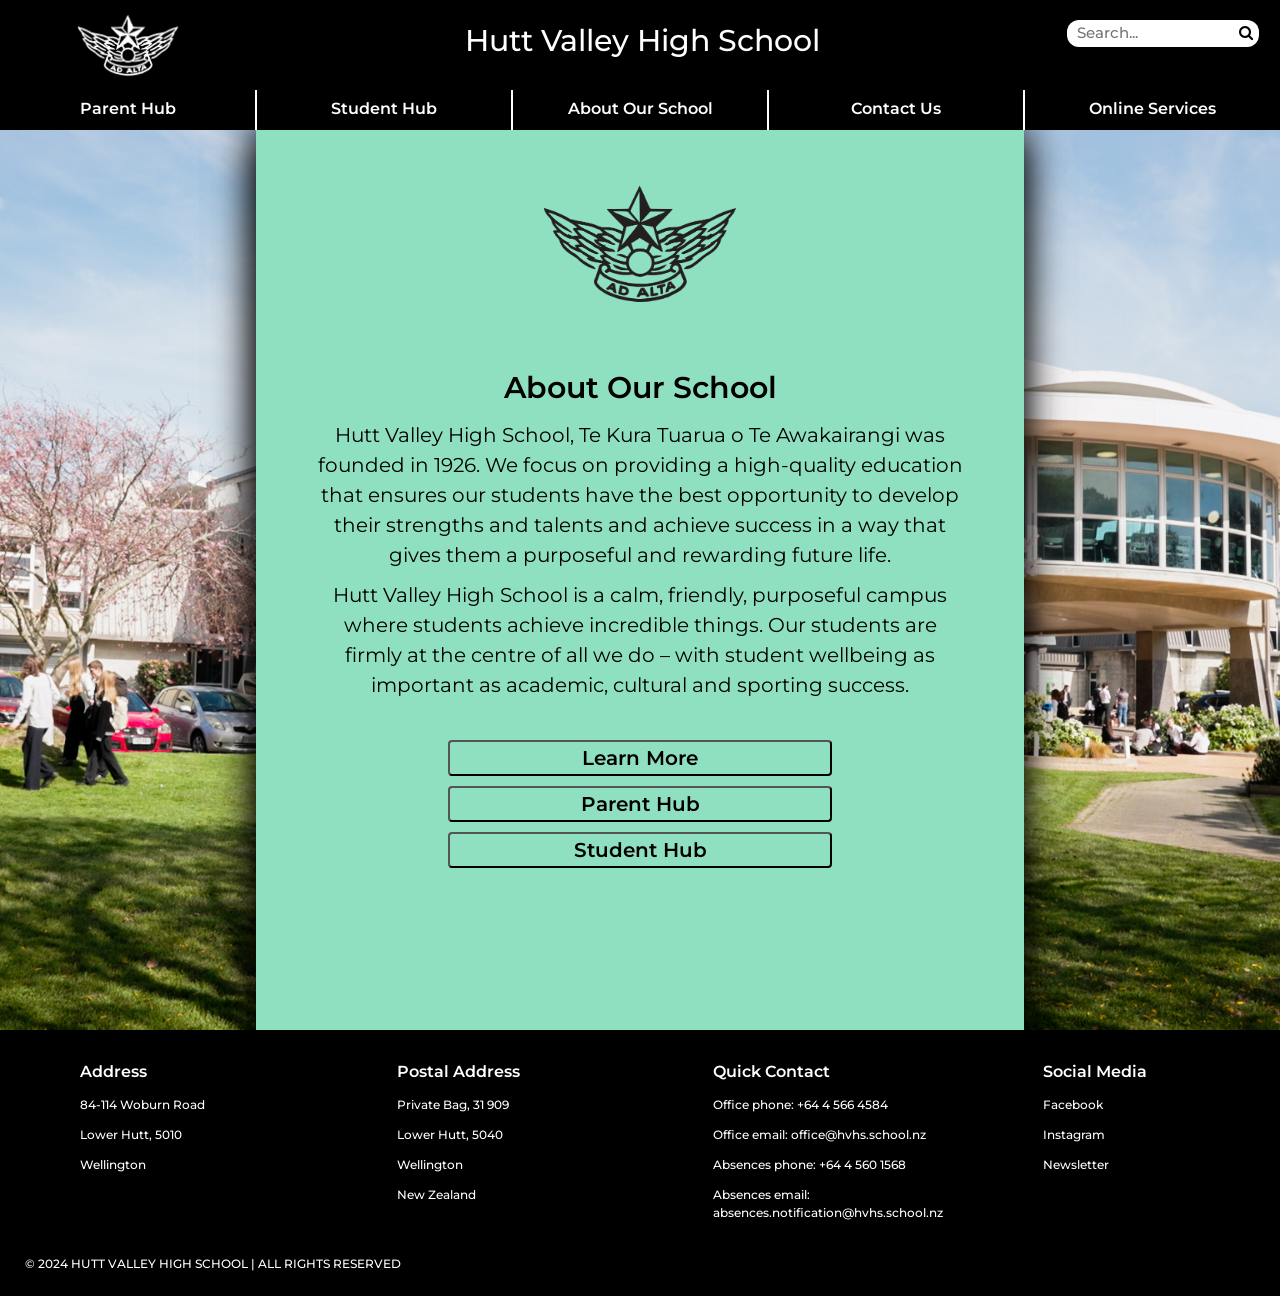
<file: index.html>
<!DOCTYPE html>
<html lang="en">

<head>
  <meta charset="utf-8">
  <meta name="viewport" content="width=device-width">
  <meta name="description" content="Hutt Valley High School">
  <meta name="keywords" content="School, HVHS, Hutt valley, Hutt valley high school">
  <meta name="author" content="Eli Church">
 <link rel="stylesheet" href="https://cdnjs.cloudflare.com/ajax/libs/font-awesome/4.7.0/css/font-awesome.min.css">
  <link rel="preconnect" href="https://fonts.googleapis.com">
  <link rel="preconnect" href="https://fonts.gstatic.com" crossorigin>
  <link href="https://fonts.googleapis.com/css2?family=Montserrat:ital,wght@0,100..900;1,100..900&display=swap"
    rel="stylesheet"> 
  <link rel="stylesheet" href="https://www.w3schools.com/w3css/4/w3.css">
  <title>Hutt Valley High School</title>
  <link rel="icon" type="image/x-icon" href="/images/page-icon.png">
  <link href="stylesheets/home.css" rel="stylesheet" type="text/css"/>
  <link href="stylesheets/grid-id.css" rel="stylesheet" type="text/css"/>
</head>

<body>
<!--************* NAV *************-->
  <div class="nav-bar-a">
    <h1 id="text" class="nav-item">Hutt Valley High School</h1>
    <form id="searchForm" class="nav-item">
      <input type="text" id="searchTxt" placeholder="Search...">
      <label for="searchTxt" class="visually-hidden">label</label>
      <button type="submit" title="search-button"><i class="fa fa-search"></i></button>
    </form>
    <div id="nav-logo" class="nav-item">
      <img src="images/logo-white.png" alt="HVHS-logo-desktop">
    </div> <!-- image end -->
    <div id="link-a" class="nav-link">
      <button class="nav-button" onclick="linkClick('parent-hub.html')">Parent Hub</button>
    </div> <!-- link end -->
    <div id="link-b" class="nav-link">
      <button class="nav-button" onclick="linkClick('student-hub.html')">Student Hub</button>
    </div> <!-- link end -->
    <div id="link-c" class="nav-link">
      <button class="nav-button" onclick="linkClick('about.html')">About Our School</button>
    </div> <!-- link end -->
    <div id="link-d" class="nav-link">
      <button class="nav-button">Contact Us</button>
      <ul>
        <li class="link-drop-down">link</li>
      </ul>
    </div> <!-- link end -->
    <div id="link-e" class="nav-link">
      <button class="nav-button">Online Services</button>
      <ul>
        <li class="link-drop-down">link</li>
      </ul>
    </div> <!-- link end -->
  </div> <!---- Nav Bar A End ---->
  
  <div class="nav-bar-b">
    <div id="house" class="nav-item"></div>
    <div onclick="linkClick('index.html')" class="nav-b-button" id="home">
        <i class="fa fa-home"></i>
    </div> <!-- home end -->
    <div id="text-b" class="nav-item active">HVHS</div>
    <div id="hamburger" class="nav-item"></div>
    <div class="nav-b-button" id="burger" onclick="hamburger()">
      <i class="fa fa-bars"></i>
    </div> <!-- burger end -->
    <div id="drop-down-links">
      <a href="parent-hub.html">Parent Hub</a>
      <a href="student-hub.html">Student Hub</a>
      <a href="about.html">About</a>
    </div> <!-- Drop downs end -->
  </div> <!---- Nav Bar B End ---->

<!--************* BODY *************-->
  
  <div class="main-body-a">
    
    <div class="body-item" id="body-left">
      <img src="images/home.webp" alt="HVHS-background-desktop">
    </div> <!-- body left end -->
    
    <div class="body-item" id="body-middle">
      <img src="images/HVH_LOGO.png" alt="HVHS-logo-body">
      <h2>About Our School</h2>
      <h3>Hutt Valley High School, Te Kura Tuarua o Te Awakairangi was founded in 1926. We focus on providing a high-quality education that ensures our students have the best opportunity to develop their strengths and talents and achieve success in a way that gives them a purposeful and rewarding future life.</h3>
      <h3>Hutt Valley High School is a calm, friendly, purposeful campus where students achieve incredible things. Our students are firmly at the centre of all we do – with student wellbeing as important as academic, cultural and sporting success.</h3>
      <button onclick="linkClick('about.html')" class="home-button">Learn More</button>
      <button onclick="linkClick('parent-hub.html')" class="home-button hub-button">Parent Hub</button>
      <button  onclick="linkClick('student-hub.html')" class="home-button hub-button">Student Hub</button>
    </div> <!-- body middle end -->
    
    <div class="body-item" id="body-right">
      <img src="images/home.webp" alt="HVHS-background-desktop">
    </div> <!-- body right end -->
  </div> <!---- Main Body A End ---->
  
  <div class="main-body-b">  
    <div class="body-item" id="body-main">
      <img class="mobile-background" src="images/home-mobile.webp" alt="HVHS-background-mobile">
      <img class="mobile-logo" src="images/HVH_LOGO.png" alt="HVHS-logo-mobile">
      <div class="button-grid">
        <button onclick="linkClick('about.html')" class="portrait-home-button" id="learn-button-portrait">About Our School</button>
        <button onclick="linkClick('parent-hub.html')" class="portrait-home-button" id="parent-button-portrait">Parent Hub</button>
        <button onclick="linkClick('student-hub.html')" class="portrait-home-button" id="student-button-portrait">Student Hub</button>
      </div> <!-- button grid end -->
    </div> <!-- body main end -->
  </div> <!---- Main Body B End ---->

  <!--************* FOOTER *************-->
  <div id="footer-a" class="ft-home">
    <div class="ftcolgen ftcol1">
      <h4 class="ftcol1 ft-hd1 ft-a"  
        onclick="linksShowCl('ft-txt1')">Address </h4>
      <h4 class="ftcol1 ft-hd1 ft-b"  
        onclick="linksShowCl('ft-txt1')">Address ▼</h4>
      <p class="ftcol1 ft-txt1">84-114 Woburn Road</p>
      <p class="ftcol1 ft-txt1">Lower Hutt, 5010</p>
      <p class="ftcol1 ft-txt1">Wellington</p>
    </div> <!-- ft col end -->
    <div class="ftcolgen ftcol2">
      <h4 class="ftcol2 ft-hd2 ft-a" 
        onclick="linksShowCl('ft-txt2')">Postal Address</h4>
      <h4 class="ftcol2 ft-hd2 ft-b" 
        onclick="linksShowCl('ft-txt2')">Postal Address ▼</h4>
      <p class="ftcol2 ft-txt2">Private Bag, 31 909</p>
      <p class="ftcol2 ft-txt2">Lower Hutt, 5040</p>
      <p class="ftcol2 ft-txt2">Wellington</p>
      <p class="ftcol2 ft-txt2">New Zealand</p>
    </div> <!-- ft col end -->
    <div class="ftcolgen ftcol3">
      <h4 class="ftcol3  ft-hd3 ft-a"
         onclick="linksShowCl('ft-txt3')">Quick Contact</h4>
      <h4 class="ftcol3  ft-hd3 ft-b"
         onclick="linksShowCl('ft-txt3')">Quick Contact ▼</h4>
      <p class="ftcol3 ft-txt3">Office phone: +64 4 566 4584</p>
      <p class="ftcol3 ft-txt3">Office email: office@hvhs.school.nz</p>
      <p class="ftcol3 ft-txt3">Absences phone: +64 4 560 1568</p>
      <p class="ftcol3 ft-txt3">Absences email: absences.notification@hvhs.school.nz</p>
    </div> <!-- ft col end -->
    <div class="ftcolgen ftcol4">
      <h4 class="ftcol4 ft-hd4 ft-a"
         onclick="linksShowCl('ft-txt4')">Social Media</h4>
      <h4 class="ftcol4 ft-hd4 ft-b"
         onclick="linksShowCl('ft-txt4')">Social Media ▼</h4>
      <p class="ftcol4 ft-txt4">Facebook</p>
      <p class="ftcol4 ft-txt4">Instagram</p>
      <p class="ftcol4 ft-txt4">Newsletter</p>
    </div> <!-- ft col end -->
    <p id="ft-btm">© 2024 HUTT VALLEY HIGH SCHOOL | ALL RIGHTS RESERVED</p>
  </div> <!---- Footer end ---->
  
  <script src="/modules/script.js"></script>
</body>
</html>
</file>
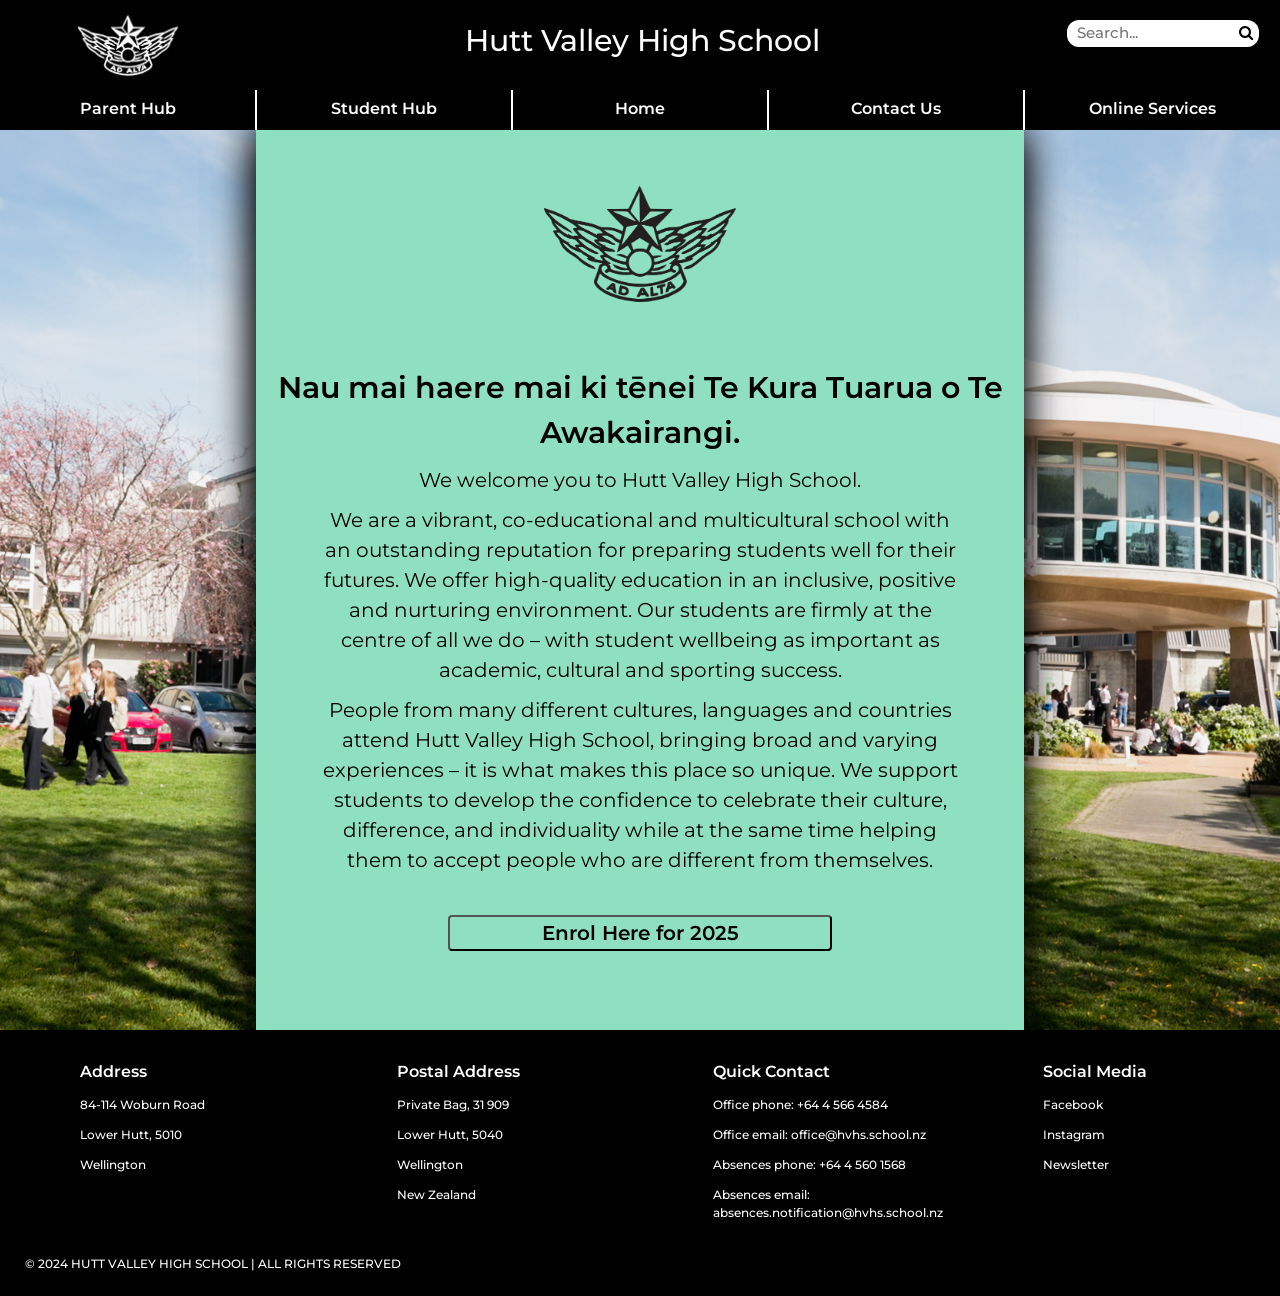
<file: about.html>
<!DOCTYPE html>
<html lang="en">

<head>
  <meta charset="utf-8">
  <meta name="viewport" content="width=device-width">
  <meta name="description" content="Hutt Valley High School">
  <meta name="keywords" content="School, HVHS, Hutt valley, Hutt valley high school">
  <meta name="author" content="Eli Church">
 <link rel="stylesheet" href="https://cdnjs.cloudflare.com/ajax/libs/font-awesome/4.7.0/css/font-awesome.min.css">
  <link rel="preconnect" href="https://fonts.googleapis.com">
  <link rel="preconnect" href="https://fonts.gstatic.com" crossorigin>
  <link href="https://fonts.googleapis.com/css2?family=Montserrat:ital,wght@0,100..900;1,100..900&display=swap"
    rel="stylesheet"> 
  <link rel="stylesheet" href="https://www.w3schools.com/w3css/4/w3.css">
  <title>Hutt Valley High School</title>
  <link rel="icon" type="image/x-icon" href="/images/page-icon.png">
  <link href="stylesheets/home.css" rel="stylesheet" type="text/css"/>
  <link href="stylesheets/grid-id.css" rel="stylesheet" type="text/css"/>
  <link href="stylesheets/hub.css" rel="stylesheet" type="text/css"/>
</head>

<body>
<!--************* NAV *************-->
  <div class="nav-bar-a">
    <h1 id="text" class="nav-item">Hutt Valley High School</h1>
    <form id="searchForm" class="nav-item">
      <input type="text" id="searchTxt" placeholder="Search...">
      <label for="searchTxt" class="visually-hidden">label</label>
      <button type="submit" title="search-button"><i class="fa fa-search"></i></button>
    </form>
    <div id="nav-logo" class="nav-item">
      <img src="images/logo-white.png" alt="HVHS-logo-desktop">
    </div> <!-- image end -->
    <div id="link-a" class="nav-link">
      <button class="nav-button" onclick="linkClick('parent-hub.html')">Parent Hub</button>
    </div> <!-- link end -->
    <div id="link-b" class="nav-link">
      <button class="nav-button" onclick="linkClick('student-hub.html')">Student Hub</button>
    </div> <!-- link end -->
    <div id="link-c" class="nav-link">
      <button class="nav-button" onclick="linkClick('index.html')">Home</button>
    </div> <!-- link end -->
    <div id="link-d" class="nav-link">
      <button class="nav-button">Contact Us</button>
      <ul>
        <li class="link-drop-down">link</li>
      </ul>
    </div> <!-- link end -->
    <div id="link-e" class="nav-link">
      <button class="nav-button">Online Services</button>
      <ul>
        <li class="link-drop-down">link</li>
      </ul>
    </div> <!-- link end -->
  </div> <!---- Nav Bar A End ---->
  
  <div class="nav-bar-b">
    <div id="house" class="nav-item"></div>
    <div onclick="linkClick('index.html')" class="nav-b-button" id="home">
        <i class="fa fa-home"></i>
    </div> <!-- home end -->
    <div id="text-b" class="nav-item active">HVHS</div>
    <div id="hamburger" class="nav-item"></div>
    <div class="nav-b-button" id="burger" onclick="hamburger()">
      <i class="fa fa-bars"></i>
    </div> <!-- burger end -->
    <div id="drop-down-links">
      <a href="parent-hub.html">Parent Hub</a>
      <a href="student-hub.html">Student Hub</a>
    </div> <!-- Drop downs end -->
  </div> <!---- Nav Bar B End ---->

<!--************* BODY *************-->
  
  <div class="main-body-a">
    
    <div class="body-item" id="body-left">
      <img src="images/home.webp" alt="HVHS-background-desktop">
    </div> <!-- body left end -->
    
    <div class="body-item" id="body-middle">
      <img src="images/HVH_LOGO.png" alt="HVHS-logo-body">
      <h2>Nau mai haere mai ki tēnei Te Kura Tuarua o Te Awakairangi.</h2>
      <h3>We welcome you to Hutt Valley High School.</h3>
      <h3>We are a vibrant, co-educational and multicultural school with an outstanding reputation for preparing students well for their futures. We offer high-quality education in an inclusive, positive and nurturing environment. Our students are firmly at the centre of all we do – with student wellbeing as important as academic, cultural and sporting success.</h3>
      <h3>People from many different cultures, languages and countries attend Hutt Valley High School, bringing broad and varying experiences – it is what makes this place so unique. We support students to develop the confidence to celebrate their culture, difference, and individuality while at the same time helping them to accept people who are different from themselves.</h3>
      <button onclick="linkClick('https://hvhs.school.nz/how-to-enrol/')" class="home-button">Enrol Here for 2025</button>
    </div> <!-- body middle end -->
    
    <div class="body-item" id="body-right">
      <img src="images/home.webp" alt="HVHS-background-desktop">
    </div> <!-- body right end -->
  </div> <!---- Main Body A End ---->
  
  <div class="main-body-b" id="about-body-m">  
    <h2 id="about-title">Nau mai haere mai ki tēnei Te Kura Tuarua o Te Awakairangi.</h2>
    <h3 class="about-text" id="about-text-1">We welcome you to Hutt Valley High School.</h3>
    <h3 class="about-text" id="about-text-2">We are a vibrant, co-educational and multicultural school with an outstanding reputation for preparing students well for their futures. We offer high-quality education in an inclusive, positive and nurturing environment. Our students are firmly at the centre of all we do – with student wellbeing as important as academic, cultural and sporting success.</h3>
    <h3 class="about-text" id="about-text-3">People from many different cultures, languages and countries attend Hutt Valley High School, bringing broad and varying experiences – it is what makes this place so unique. We support students to develop the confidence to celebrate their culture, difference, and individuality while at the same time helping them to accept people who are different from themselves.</h3>
  </div> <!---- Main Body B End ---->

  <!--************* FOOTER *************-->
  <div id="footer-a" class="ft-home">
    <div class="ftcolgen ftcol1">
      <h4 class="ftcol1 ft-hd1 ft-a"  
        onclick="linksShowCl('ft-txt1')">Address </h4>
      <h4 class="ftcol1 ft-hd1 ft-b"  
        onclick="linksShowCl('ft-txt1')">Address ▼</h4>
      <p class="ftcol1 ft-txt1">84-114 Woburn Road</p>
      <p class="ftcol1 ft-txt1">Lower Hutt, 5010</p>
      <p class="ftcol1 ft-txt1">Wellington</p>
    </div> <!-- ft col end -->
    <div class="ftcolgen ftcol2">
      <h4 class="ftcol2 ft-hd2 ft-a" 
        onclick="linksShowCl('ft-txt2')">Postal Address</h4>
      <h4 class="ftcol2 ft-hd2 ft-b" 
        onclick="linksShowCl('ft-txt2')">Postal Address ▼</h4>
      <p class="ftcol2 ft-txt2">Private Bag, 31 909</p>
      <p class="ftcol2 ft-txt2">Lower Hutt, 5040</p>
      <p class="ftcol2 ft-txt2">Wellington</p>
      <p class="ftcol2 ft-txt2">New Zealand</p>
    </div> <!-- ft col end -->
    <div class="ftcolgen ftcol3">
      <h4 class="ftcol3  ft-hd3 ft-a"
         onclick="linksShowCl('ft-txt3')">Quick Contact</h4>
      <h4 class="ftcol3  ft-hd3 ft-b"
         onclick="linksShowCl('ft-txt3')">Quick Contact ▼</h4>
      <p class="ftcol3 ft-txt3">Office phone: +64 4 566 4584</p>
      <p class="ftcol3 ft-txt3">Office email: office@hvhs.school.nz</p>
      <p class="ftcol3 ft-txt3">Absences phone: +64 4 560 1568</p>
      <p class="ftcol3 ft-txt3">Absences email: absences.notification@hvhs.school.nz</p>
    </div> <!-- ft col end -->
    <div class="ftcolgen ftcol4">
      <h4 class="ftcol4 ft-hd4 ft-a"
         onclick="linksShowCl('ft-txt4')">Social Media</h4>
      <h4 class="ftcol4 ft-hd4 ft-b"
         onclick="linksShowCl('ft-txt4')">Social Media ▼</h4>
      <p class="ftcol4 ft-txt4">Facebook</p>
      <p class="ftcol4 ft-txt4">Instagram</p>
      <p class="ftcol4 ft-txt4">Newsletter</p>
    </div> <!-- ft col end -->
    <p id="ft-btm">© 2024 HUTT VALLEY HIGH SCHOOL | ALL RIGHTS RESERVED</p>
  </div> <!---- Footer end ---->
  
  <script src="/modules/script.js"></script>
</body>
</html>
</file>
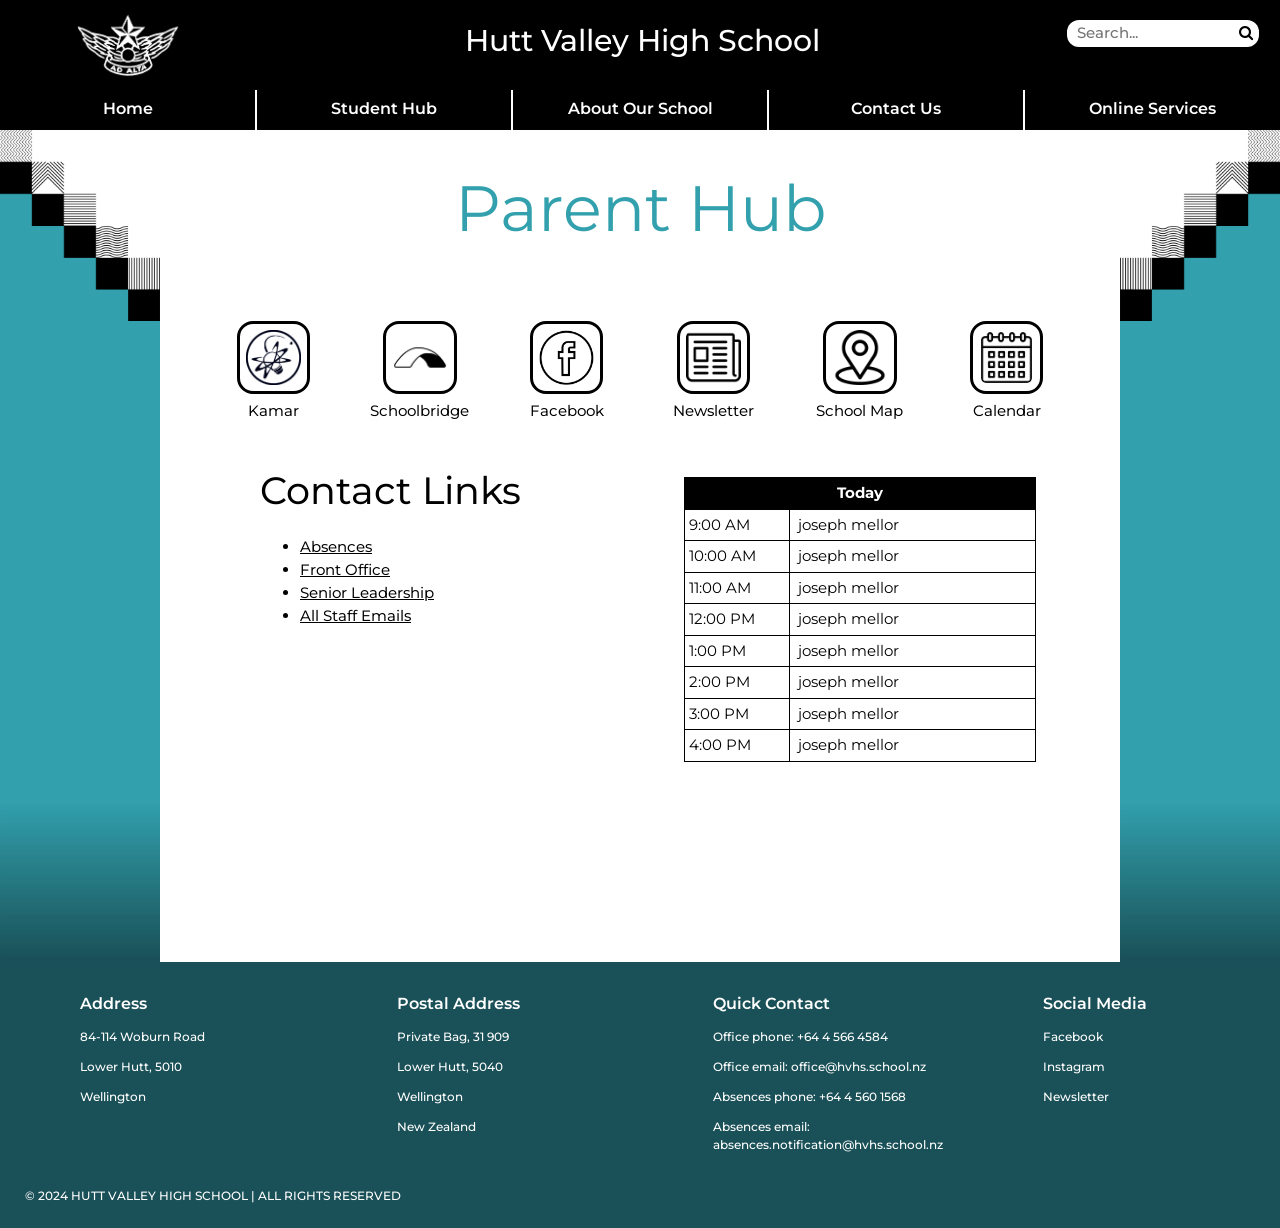
<file: parent-hub.html>
<!DOCTYPE html>
<html lang="en">

<head>
  <meta charset="utf-8">
  <meta name="viewport" content="width=device-width">
  <meta name="description" content="Hutt Valley High School">
  <meta name="keywords" content="School, HVHS, Hutt valley, Hutt valley high school">
  <meta name="author" content="Eli Church">
  <link rel="stylesheet" href="https://cdnjs.cloudflare.com/ajax/libs/font-awesome/4.7.0/css/font-awesome.min.css">
  <link rel="preconnect" href="https://fonts.googleapis.com">
  <link rel="preconnect" href="https://fonts.gstatic.com" crossorigin>
  <link href="https://fonts.googleapis.com/css2?family=Montserrat:ital,wght@0,100..900;1,100..900&display=swap"
    rel="stylesheet">
  <link rel="stylesheet" href="https://www.w3schools.com/w3css/4/w3.css">
  <title>Hutt Valley High School</title>
  <link rel="icon" type="image/x-icon" href="/images/page-icon.png">
  <link href="/stylesheets/hub.css" rel="stylesheet" type="text/css"/>
  <link href="/stylesheets/home.css" rel="stylesheet" type="text/css"/>
  <link href="/stylesheets/grid-id.css" rel="stylesheet" type="text/css"/>
</head>

<body>
  <!--************* NAV *************-->
  <div class="nav-bar-a">
    <h1 id="text" class="nav-item">Hutt Valley High School</h1>
    <form id="searchForm" class="nav-item">
      <input type="text" id="searchTxt" placeholder="Search...">
      <label for="searchTxt" class="visually-hidden">label</label>
      <button type="submit" title="search-button"><i class="fa fa-search"></i></button>
    </form>
    <div id="nav-logo" class="nav-item">
      <img src="images/logo-white.png" alt="HVHS-logo-desktop">
    </div> <!-- image end -->
    <div id="link-a" class="nav-link">
      <button class="nav-button" onclick="linkClick('index.html')">Home</button>
    </div> <!-- link end -->
    <div id="link-b" class="nav-link">
      <button class="nav-button" onclick="linkClick('student-hub.html')">Student Hub</button>
    </div> <!-- link end -->
    <div id="link-c" class="nav-link">
      <button class="nav-button" onclick="linkClick('about.html')">About Our School</button>
    </div> <!-- link end -->
    <div id="link-d" class="nav-link">
      <button class="nav-button">Contact Us</button>
      <ul>
        <li class="link-drop-down">link</li>
      </ul>
    </div> <!-- link end -->
    <div id="link-e" class="nav-link">
      <button class="nav-button">Online Services</button>
      <ul>
        <li class="link-drop-down" onclick="linkClickNew('https://hvhs.school.kiwi')">Kamar</li>
        <li class="link-drop-down" onclick="linkClickNew('https://login.bridge.school.nz/#step-account-types')">Schoolbridge</li>
        <li class="link-drop-down" onclick="linkClickNew('https://nz.accessit.online/HTT00/#!dashboard')">Library</li>
        <li class="link-drop-down" onclick="linkClickNew('https://www.careercentral.school.nz/')">Careers</li>

      </ul>
    </div> <!-- link end -->
  </div> <!---- Nav Bar A End ---->

  <div class="nav-bar-b">
    <div id="house" class="nav-item"></div>
    <div onclick="linkClick('index.html')" class="nav-b-button" id="home">
        <i class="fa fa-home"></i>
    </div> <!-- home end -->
    <div id="text-b" class="nav-item active">HVHS</div>
    <div id="hamburger" class="nav-item"></div>
    <div class="nav-b-button" id="burger" onclick="hamburger()">
      <i class="fa fa-bars"></i>
    </div> <!-- burger end -->
    <div id="drop-down-links">
      <a href="student-hub.html">Student Hub</a>
      <a href="about.html">About</a>
    </div> <!-- Drop downs end -->
  </div> <!---- Nav Bar B End ---->

  <!--************* BODY *************-->

  <div id="parent-body-a">
    <div id="left-bar"></div>
    <img src="images/left-bar.jpg" alt="left-image" id="left-img">
    <img src="images/gradient.jpg" alt="right-image" id="left-grad">

    <div id="right-bar"></div>
    <img src="images/right-bar.jpg" alt="right-image" id="right-img">
    <img src="images/gradient.jpg" alt="right-image" id="right-grad">

    <h2 id="parent-title">Parent Hub</h2>
    <img src="images/parent-mob.jpg" alt="parent-hub" id="parent-mob-title">
    
    <div id="parent-main">
      <div id="kamar" class="icon">
        <img src="images/kamar.png" class="icon-image" alt="kamar" onclick="linkClickNew('https://hvhs.school.kiwi')">
        <p class="icon-text">Kamar</p>
      </div>
      <div id="schoolbridge" class="icon">
        <img src="images/schoolbridge.jpg" class="icon-image" alt="schoolbridge" onclick="linkClickNew('https://login.bridge.school.nz/#step-account-types')">
        <p class="icon-text">Schoolbridge</p>
      </div>
      <div id="facebook" class="icon">
        <img src="images/facebook.jpg" class="icon-image" alt="facebook" onclick="linkClickNew('https://www.facebook.com/hvhs.school.nz/')">
        <p class="icon-text">Facebook</p>
      </div>
      <div id="map"  class="icon">
        <img src="images/news.png" class="icon-image" alt="news" onclick="linkClickNew('https://hvhs.school.nz/newsletter-archive/')">
        <p class="icon-text">Newsletter</p>
      </div>
      <div id="news" class="icon">
        <img src="images/calendar.png" class="icon-image" alt="calendar" onclick="linkClickNew('https://hvhs.school.nz/school-calendar/')">
        <p class="icon-text">Calendar</p>
      </div>
      <div id="calendar" class="icon">
        <img src="images/map.png" class="icon-image" alt="map" onclick="linkClickNew('https://hvhs.school.nz/facilties-schoolmap/')">
        <p class="icon-text">School Map</p>
      </div>
      <div id="parent-links">
        <h3>Contact Links</h3>
        <ul>
          <li onclick="linksShow('absences')"><u>Absences</u>
            <ul id="absences">
              <li>Phone: 0123456789</li>
              <li>Email: example@gmail.com</li>
            </ul>
          </li>
          <li onclick="linksShow('frontOffice')"><u>Front Office</u>
            <ul id="frontOffice">
              <li>Phone: 0123456789</li>
              <li>Email: example@gmail.com</li>
            </ul>
          </li>
          <li onclick="linksShow('slt')"><u>Senior Leadership</u> 
            <ul id="slt">
              <li>Principal: example@gmail.com</li>
              <li>Deputy Principal: example@gmail.com</li>
            </ul>
          </li>
          <li onclick="linksShow('allStaff')"><u>All Staff Emails</u>  
            <ul id="allStaff">
              <li><a href="https://hvhs.school.nz/staff-directory/">List of all staff with addresses></a></li>
            </ul>
          </li>
        </ul>
      </div>
      
      <div id="events">
        <table>
          <tr>
            <th colspan="2">Today</th>
          </tr>
          <tr>
            <td class="Caltime">9:00 AM</td>
            <td class="Calevent">joseph mellor</td>
          </tr>
          <tr>
            <td class="Caltime">10:00 AM</td>
            <td class="Calevent">joseph mellor</td>
          </tr>
          <tr>
            <td class="Caltime">11:00 AM</td>
            <td class="Calevent">joseph mellor</td>
          </tr>
          <tr>
            <td class="Caltime">12:00 PM</td>
            <td class="Calevent">joseph mellor</td>
          </tr>
          <tr>
            <td class="Caltime">1:00 PM</td>
            <td class="Calevent">joseph mellor</td>
          </tr>
          <tr>
            <td class="Caltime">2:00 PM</td>
            <td class="Calevent">joseph mellor</td>
          </tr>
          <tr>
            <td class="Caltime">3:00 PM</td>
            <td class="Calevent">joseph mellor</td>
          </tr>
          <tr>
            <td class="Caltime">4:00 PM</td>
            <td class="Calevent">joseph mellor</td>
          </tr>
        </table>
      </div>
    </div>

    <img src="images/gradient-m.jpg" alt="footer gradient" id="ft-gradient">

    <!--************* FOOTER *************-->
    <div id="footer-a" class="ft-hub">
      <div class="ftcolgen ftcol1">
        <h4 class="ftcol1 ft-hd1 ft-a"  
          onclick="linksShowCl('ft-txt1')">Address </h4>
        <h4 class="ftcol1 ft-hd1 ft-b"  
          onclick="linksShowCl('ft-txt1')">Address ▼</h4>
        <p class="ftcol1 ft-txt1">84-114 Woburn Road</p>
        <p class="ftcol1 ft-txt1">Lower Hutt, 5010</p>
        <p class="ftcol1 ft-txt1">Wellington</p>
      </div>
      <div class="ftcolgen ftcol2">
        <h4 class="ftcol2 ft-hd2 ft-a" 
          onclick="linksShowCl('ft-txt2')">Postal Address</h4>
        <h4 class="ftcol2 ft-hd2 ft-b" 
          onclick="linksShowCl('ft-txt2')">Postal Address ▼</h4>
        <p class="ftcol2 ft-txt2">Private Bag, 31 909</p>
        <p class="ftcol2 ft-txt2">Lower Hutt, 5040</p>
        <p class="ftcol2 ft-txt2">Wellington</p>
        <p class="ftcol2 ft-txt2">New Zealand</p>
      </div>
      <div class="ftcolgen ftcol3">
        <h4 class="ftcol3  ft-hd3 ft-a"
           onclick="linksShowCl('ft-txt3')">Quick Contact</h4>
        <h4 class="ftcol3  ft-hd3 ft-b"
           onclick="linksShowCl('ft-txt3')">Quick Contact ▼</h4>
        <p class="ftcol3 ft-txt3">Office phone: +64 4 566 4584</p>
        <p class="ftcol3 ft-txt3">Office email: office@hvhs.school.nz</p>
        <p class="ftcol3 ft-txt3">Absences phone: +64 4 560 1568</p>
        <p class="ftcol3 ft-txt3">Absences email: absences.notification@hvhs.school.nz</p>
      </div>
      <div class="ftcolgen ftcol4">
        <h4 class="ftcol4 ft-hd4 ft-a"
           onclick="linksShowCl('ft-txt4')">Social Media</h4>
        <h4 class="ftcol4 ft-hd4 ft-b"
           onclick="linksShowCl('ft-txt4')">Social Media ▼</h4>
        <p class="ftcol4 ft-txt4">Facebook</p>
        <p class="ftcol4 ft-txt4">Instagram</p>
        <p class="ftcol4 ft-txt4">Newsletter</p>
      </div>
      <p id="ft-btm">© 2024 HUTT VALLEY HIGH SCHOOL | ALL RIGHTS RESERVED</p>
    </div>
  </div>
  
  <script src="/modules/script.js"></script>
</body>
</html>
</file>
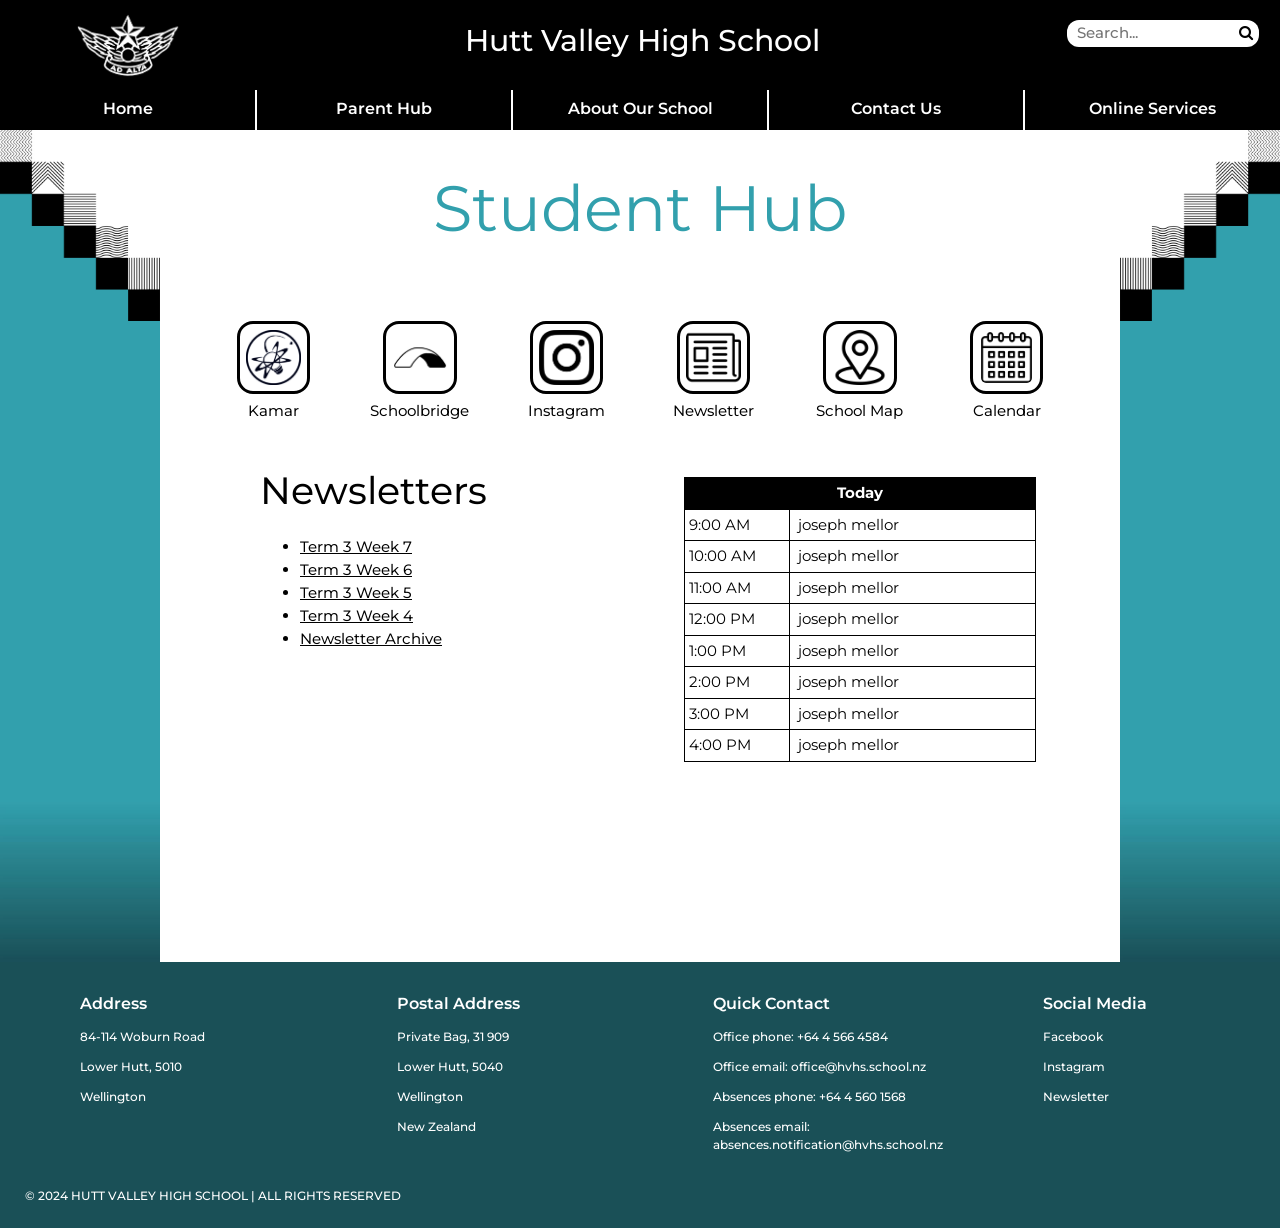
<file: student-hub.html>
<!DOCTYPE html>
<html lang="en">

<head>
  <meta charset="utf-8">
  <meta name="viewport" content="width=device-width">
  <meta name="description" content="Hutt Valley High School">
  <meta name="keywords" content="School, HVHS, Hutt valley, Hutt valley high school">
  <meta name="author" content="Eli Church">
  <link rel="stylesheet" href="https://cdnjs.cloudflare.com/ajax/libs/font-awesome/4.7.0/css/font-awesome.min.css">
  <link rel="preconnect" href="https://fonts.googleapis.com">
  <link rel="preconnect" href="https://fonts.gstatic.com" crossorigin>
  <link href="https://fonts.googleapis.com/css2?family=Montserrat:ital,wght@0,100..900;1,100..900&display=swap"
    rel="stylesheet">
  <link rel="stylesheet" href="https://www.w3schools.com/w3css/4/w3.css">
  <title>Hutt Valley High School</title>
  <link rel="icon" type="image/x-icon" href="/images/page-icon.png">
  <link href="/stylesheets/hub.css" rel="stylesheet" type="text/css"/>
  <link href="/stylesheets/home.css" rel="stylesheet" type="text/css"/>
  <link href="/stylesheets/grid-id.css" rel="stylesheet" type="text/css"/>
</head>

<body>
  <!--************* NAV *************-->
  <div class="nav-bar-a">
    <h1 id="text" class="nav-item">Hutt Valley High School</h1>
    <form id="searchForm" class="nav-item">
      <input type="text" id="searchTxt" placeholder="Search...">
      <label for="searchTxt" class="visually-hidden">label</label>
      <button type="submit" title="search-button"><i class="fa fa-search"></i></button>
    </form>
    <div id="nav-logo" class="nav-item">
      <img src="images/logo-white.png" alt="HVHS-logo-desktop">
    </div> <!-- image end -->
    <div id="link-a" class="nav-link">
      <button class="nav-button" onclick="linkClick('index.html')">Home</button>
    </div> <!-- link end -->
    <div id="link-b" class="nav-link">
      <button class="nav-button" onclick="linkClick('parent-hub.html')">Parent Hub</button>
    </div> <!-- link end -->
    <div id="link-c" class="nav-link">
      <button class="nav-button" onclick="linkClick('about.html')">About Our School</button>
    </div> <!-- link end -->
    <div id="link-d" class="nav-link">
      <button class="nav-button">Contact Us</button>
      <ul>
        <li class="link-drop-down">link</li>
      </ul>
    </div> <!-- link end -->
    <div id="link-e" class="nav-link">
      <button class="nav-button">Online Services</button>
      <ul>
        <li class="link-drop-down">link</li>
      </ul>
    </div> <!-- link end -->
  </div> <!---- Nav Bar A End ---->

  <div class="nav-bar-b">
    <div id="house" class="nav-item"></div>
    <div onclick="linkClick('index.html')" class="nav-b-button" id="home">
        <i class="fa fa-home"></i>
    </div> <!-- home end -->
    <div id="text-b" class="nav-item active">HVHS</div>
    <div id="hamburger" class="nav-item"></div>
    <div class="nav-b-button" id="burger" onclick="hamburger()">
      <i class="fa fa-bars"></i>
    </div> <!-- burger end -->
    <div id="drop-down-links">
      <a href="parent-hub.html">Parent Hub</a>
      <a href="about.html">About</a>
    </div> <!-- Drop downs end -->
  </div> <!---- Nav Bar B End ---->

  <!--************* BODY *************-->

  <div id="parent-body-a">
    <div id="left-bar"></div>
    <img src="images/left-bar.jpg" alt="left-image" id="left-img">
    <img src="images/gradient.jpg" alt="right-image" id="left-grad">

    <div id="right-bar"></div>
    <img src="images/right-bar.jpg" alt="right-image" id="right-img">
    <img src="images/gradient.jpg" alt="right-image" id="right-grad">

    <h2 id="parent-title">Student Hub</h2>
    <img src="images/parent-mob.jpg" alt="parent-hub" id="parent-mob-title">

    <div id="parent-main">
      <div id="kamar" class="icon">
        <img src="images/kamar.png" class="icon-image" alt="kamar" onclick="linkClickNew('https://hvhs.school.kiwi')">
        <p class="icon-text">Kamar</p>
      </div>
      <div id="schoolbridge" class="icon">
        <img src="images/schoolbridge.jpg" class="icon-image" alt="schoolbridge" onclick="linkClickNew('https://login.bridge.school.nz/#step-account-types')">
        <p class="icon-text">Schoolbridge</p>
      </div>
      <div id="facebook" class="icon">
        <img src="images/instagram.png" class="icon-image" alt="instagram" onclick="linkClickNew('https://www.instagram.com/hvhsofficial/')">
        <p class="icon-text">Instagram</p>
      </div>
      <div id="map"  class="icon">
        <img src="images/news.png" class="icon-image" alt="news" onclick="linkClickNew('https://hvhs.school.nz/newsletter-archive/')">
        <p class="icon-text">Newsletter</p>
      </div>
      <div id="news" class="icon">
        <img src="images/calendar.png" class="icon-image" alt="calendar" onclick="linkClickNew('https://hvhs.school.nz/school-calendar/')">
        <p class="icon-text">Calendar</p>
      </div>
      <div id="calendar" class="icon">
        <img src="images/map.png" class="icon-image" alt="map" onclick="linkClickNew('https://hvhs.school.nz/facilties-schoolmap/')">
        <p class="icon-text">School Map</p>
      </div>
      <div id="parent-links">
        <h3>Newsletters</h3>
        <ul>
          <li><u>Term 3 Week 7</u></li>
          <li><u>Term 3 Week 6</u></li>
          <li><u>Term 3 Week 5</u></li>
          <li><u>Term 3 Week 4</u></li>
          <li><u>Newsletter Archive</u></li>
        </ul>
      </div>

      <div id="events">
        <table>
          <tr>
            <th colspan="2">Today</th>
          </tr>
          <tr>
            <td class="Caltime">9:00 AM</td>
            <td class="Calevent">joseph mellor</td>
          </tr>
          <tr>
            <td class="Caltime">10:00 AM</td>
            <td class="Calevent">joseph mellor</td>
          </tr>
          <tr>
            <td class="Caltime">11:00 AM</td>
            <td class="Calevent">joseph mellor</td>
          </tr>
          <tr>
            <td class="Caltime">12:00 PM</td>
            <td class="Calevent">joseph mellor</td>
          </tr>
          <tr>
            <td class="Caltime">1:00 PM</td>
            <td class="Calevent">joseph mellor</td>
          </tr>
          <tr>
            <td class="Caltime">2:00 PM</td>
            <td class="Calevent">joseph mellor</td>
          </tr>
          <tr>
            <td class="Caltime">3:00 PM</td>
            <td class="Calevent">joseph mellor</td>
          </tr>
          <tr>
            <td class="Caltime">4:00 PM</td>
            <td class="Calevent">joseph mellor</td>
          </tr>
        </table>
      </div>
    </div>

    <img src="images/gradient-m.jpg" alt="footer gradient" id="ft-gradient">

    <!--************* FOOTER *************-->
    <div id="footer-a" class="ft-hub">
      <div class="ftcolgen ftcol1">
        <h4 class="ftcol1 ft-hd1 ft-a"  
          onclick="linksShowCl('ft-txt1')">Address </h4>
        <h4 class="ftcol1 ft-hd1 ft-b"  
          onclick="linksShowCl('ft-txt1')">Address ▼</h4>
        <p class="ftcol1 ft-txt1">84-114 Woburn Road</p>
        <p class="ftcol1 ft-txt1">Lower Hutt, 5010</p>
        <p class="ftcol1 ft-txt1">Wellington</p>
      </div>
      <div class="ftcolgen ftcol2">
        <h4 class="ftcol2 ft-hd2 ft-a" 
          onclick="linksShowCl('ft-txt2')">Postal Address</h4>
        <h4 class="ftcol2 ft-hd2 ft-b" 
          onclick="linksShowCl('ft-txt2')">Postal Address ▼</h4>
        <p class="ftcol2 ft-txt2">Private Bag, 31 909</p>
        <p class="ftcol2 ft-txt2">Lower Hutt, 5040</p>
        <p class="ftcol2 ft-txt2">Wellington</p>
        <p class="ftcol2 ft-txt2">New Zealand</p>
      </div>
      <div class="ftcolgen ftcol3">
        <h4 class="ftcol3  ft-hd3 ft-a"
           onclick="linksShowCl('ft-txt3')">Quick Contact</h4>
        <h4 class="ftcol3  ft-hd3 ft-b"
           onclick="linksShowCl('ft-txt3')">Quick Contact ▼</h4>
        <p class="ftcol3 ft-txt3">Office phone: +64 4 566 4584</p>
        <p class="ftcol3 ft-txt3">Office email: office@hvhs.school.nz</p>
        <p class="ftcol3 ft-txt3">Absences phone: +64 4 560 1568</p>
        <p class="ftcol3 ft-txt3">Absences email: absences.notification@hvhs.school.nz</p>
      </div>
      <div class="ftcolgen ftcol4">
        <h4 class="ftcol4 ft-hd4 ft-a"
           onclick="linksShowCl('ft-txt4')">Social Media</h4>
        <h4 class="ftcol4 ft-hd4 ft-b"
           onclick="linksShowCl('ft-txt4')">Social Media ▼</h4>
        <p class="ftcol4 ft-txt4">Facebook</p>
        <p class="ftcol4 ft-txt4">Instagram</p>
        <p class="ftcol4 ft-txt4">Newsletter</p>
      </div>
      <p id="ft-btm">© 2024 HUTT VALLEY HIGH SCHOOL | ALL RIGHTS RESERVED</p>
    </div>
  </div>

  <script src="/modules/script.js"></script>
</body>
</html>
</file>
<file: stylesheets/home.css>
body {
  margin: 0px;
  overflow-x: hidden;
}

.visually-hidden { 
    border: 0;
    padding: 0;
    margin: 0;
    position: absolute !important;
    height: 1px; 
    width: 1px;
    overflow: hidden;
    clip: rect(1px 1px 1px 1px);
    clip: rect(1px, 1px, 1px, 1px);
    clip-path: inset(50%);
    white-space: nowrap;
}
/*********************************************************/
/***************** NAV BAR LANDSCAPE *********************/
/*********************************************************/

.nav-bar-a {
  display: grid;
  background-color: black;
  grid-template-columns: 5fr 5fr 5fr 5fr 5fr;
  grid-template-rows: 90px 40px;
  grid-template-areas:
    'logo    text    text    text  search'
    'link-a  link-b  link-c  link-d  link-e';
}

.nav-bar-b {
  display: none;
}

.nav-item {
  background-color: black;
  border-style: none;
  color: white;
}

.nav-link {
  border-right-style: solid;
  border-left-style: solid;
  border-width: 1px;
  border-color: white;
}

.nav-button {
  background-color: black;
  border: none;
  color: white;
  font-family: "Montserrat", sans-serif;
  font-weight: 600;
  width: 100%;
  height: 100%;
  text-align: center;
  display: inline-block;
  font-size: 16px;
  transition: all 0.5s;
  cursor: pointer;
  margin: 0px;
  padding-bottom: 3px;
}

.nav-button:hover {
  background-color: white;
  color: black;
}

.nav-bar-a h1 {
  font-family: "Montserrat", sans-serif;
  font-weight: 500;
  font-style: normal;
  font-size: 30px;
  padding: 8px 8px 8px 12px;
  text-align: center;
}

.nav-bar-a img {
  width: 100%;
  height: 100%;
  padding: 12px;
  object-fit: contain;
}

.nav-bar-a #searchForm {
  font-family: "Montserrat", sans-serif;
  font-weight: 500;
  font-style: normal;
  font-size: 15px;
  padding: 20px 25px;
  text-align: right;
  float: right;
}
.nav-bar-a #searchForm input[type=text] {
  border-style: none;
  width: 80%;
  border-radius: 12px 0px 0px 12px;
  padding: 2px 10px;
}
.nav-bar-a #searchForm button {
  border-radius: 0px 12px 12px 0px;
  border-style: none;
  height: 27px;
  width: 27px;
  transition: all 0.5s;
  cursor: pointer;
  background-color: white;
  color: black;
  padding: 0px 0px 0px 0px;
  margin: -4px;
}
.nav-bar-a #searchForm button:hover {
  background-color: #e3e3e3;
}

.nav-link ul {
  transition: all .5s ease;
  height: 0;
  left: 0;
  opacity: 0;
  display: block;
  margin: 0 auto;
  position: relative;
  width: 100%;
  padding: 10px 20px;
  text-align: center;
  text-decoration: none;
  border: 2px solid black;
  border-top: 0px;
}

.nav-link:hover ul {
  background-color: white;
  color: black;
  opacity: 1;
  transform: translateY(0);
  height: 110px;
  width: 100%;
  padding-bottom: 10px;
}

.nav-link li {
  list-style-type: none;
  text-align: left;
  font-family: "Montserrat", sans-serif;
  font-weight: 500;
  text-decoration: underline;
  cursor: pointer;
  background-color: white;
}

/*********************************************************/
/******************** BODY LANDSCAPE *********************/
/*********************************************************/

.main-body-a {
  display: grid;
  grid-template-columns: 2fr 3fr 3fr 2fr;
  /**grid-template-rows: 100% 100%;**/
  grid-template-areas:
    'body-left   body-middle  body-middle body-right'
    'student-hub student-hub  parent-hub  parent-hub';
}
.main-body-a .hub-img {
  object-fit: contain;
  width: 100%;
}


.main-body-b {
  display: none;
  grid-template-columns: 1fr;
  grid-template-rows: 100%;
  grid-template-areas:
    'body-main';
}

.body-item {
  height: 700px;
  width: 100%;
}

#body-middle {
  z-index: -1;
  grid-area: body-middle;
  background-color: #8fe0c0;
  color: black;
  height: 900px;
  box-shadow:
    -1px 0 40px -4px black, -1px 0 40px -4px black;
}
#body-middle img {
  object-fit: contain;
  height: 25%;
  width: 25%;
  display: block;
  margin-left: auto;
  margin-right: auto;
  padding-bottom: 0px;
}
#body-middle h2 {
  font-family: "Montserrat", sans-serif;
  text-align: center;
  font-weight: 600;
}
#body-middle h3 {
  font-family: "Montserrat", sans-serif;
  padding: 0px 60px;
  font-size: 20px;
  text-align: center;
}
#body-middle .home-button {
  margin-left: auto;
  margin-right: auto;
  display: block;
  background-color: #8fe0c0;
  color: black;
  font-family: "Montserrat", sans-serif;
  font-weight: 600;
  font-style: normal;
  font-size: 20px;
  width: 50%;
  margin-top: 40px;
  border-radius: 4px;
}
#body-middle .hub-button {
  margin-top: 10px;
}

#body-left {
  grid-area: body-left;
}
#body-left img {
  position: absolute;
  z-index: -2;
  height: 900px;
  width: 20%;
  object-fit: cover;
  object-position: 0% 50%;
}

#body-right {
  grid-area: body-right;
}
#body-right img {
  position: absolute;
  z-index: -2;
  height: 900px;
  width: 20%;
  object-fit: cover;
  object-position: 100% 50%;
}

#body-lower {
  height: 100px;
  width: 100%;
  box-shadow:
    0px -60px 40px -4px black, 0px 0px 40px -4px black;
}

#student-hub-button {
  grid-area: student-hub;
}

#parent-hub-button {
  grid-area: parent-hub;
}

/*********************************************************/
/***************** FOOTER LANDSCAPE **********************/
/*********************************************************/

#footer-a {
  grid-area: footer;
  /**background-color: #1a5057;**/
  color: white;
  display: grid;
  grid-template-columns: 1fr 1fr 1fr 1fr;
  grid-template-rows: 80% 20%;
  grid-template-areas:
    'ftcol1 ftcol2 ftcol3 ftcol4'
    'ft-btm ft-btm ft-btm ft-btm';
}
#footer-a h4 {
  font-family: "Montserrat", sans-serif;
  font-weight: 600;
  font-style: normal;
  font-size: 16px;
}
#footer-a .ftcolgen {
  padding: 20px 20px 20px 80px;
}
#footer-a .ft-a {
  display: block;
}
#footer-a .ft-b {
  display: none;
}
#footer-a p {
  font-family: "Montserrat", sans-serif;
  font-weight: 500;
  font-style: normal;
  font-size: 12px;
}
#footer-a #ft-btm {
  grid-area: ft-btm;
  padding-left: 25px;
}

.ft-home {
  background-color: black;
}

.ft-hub {
  background-color: #1a5057;
}

/*********************************************************/
/***************** NAV BAR PORTRAIT **********************/
/*********************************************************/

@media (orientation: portrait) {
  body {
    margin: 0px;
  }

  .nav-bar-a {
    display: none;
  }

  .nav-bar-b {
    display: block;
    
    background-color: black;
    overflow: hidden;
    position: relative;
    height: 100%;
    width: 100%;
    z-index: 2;
  }

  .nav-bar-b #text-b {
    font-family: "Montserrat", sans-serif;
    font-weight: 700;
    font-style: normal;
    font-size: 28px;
    padding: 8px 8px 8px 16px;
    text-align: center;
  }

  .nav-bar-b .icon {
    color: white;
  }

  .nav-bar-b #drop-down-links {
    display: none;
    font-family: "Montserrat", sans-serif;
    font-weight: 550;
  }

  .nav-bar-b a {
    display: block;
    font-weight: 650;
    color: white;
    text-decoration: none;
    padding: 10px;
    font-size: 5.5vw;
  }

  .nav-b-button {
    color: white;
    padding: 14px 16px;
    text-decoration: none;
    font-size: 17px;
    display: block;
    background-color: black;
  }

  #burger {
    background: black;
    position: absolute;
    right: 0;
    top: 0;
  }

  #home {
    background: black;
    display: block;
    position: absolute;
    left: 0;
    top: 0;
  }

  .nav-b-button div:hover {
    background-color: #ddd;
    color: black;
  }


  /*********************************************************/
  /******************** BODY PORTRAIT **********************/
  /*********************************************************/
  .main-body-a {
    display: none;
  }

  .main-body-b {
    height: 659px;
    display: grid;
  }
  .main-body-b .mobile-background {
    position: absolute;
    z-index: 0;
    height: 100%;
    width: 100%;
    object-fit: cover;
    object-position: 70% 100%;
  }
  .main-body-b .mobile-logo {
    position: absolute;
    height: 60%;
    width: 60%;
    object-fit: contain;
    transform: translate(33%, -20%);
    -ms-transform: translate(33%, -20%);
  }
  .main-body-b .button-grid {
    display: grid;
    grid-template-columns: 1fr;
    grid-template-rows: 43px 43px 43px;
    grid-template-areas:
      'learn'
      'student'
      'parent'
      'footer';
    transform: translate(33.5%, 300%);
    -ms-transform: translate(33.5%, 300%);
    width: 60%;
  }
  .main-body-b .portrait-home-button {
    display: block;
    background-color: #8fe0c0;
    color: black;
    font-family: "Montserrat", sans-serif;
    font-weight: 600;
    font-style: normal;
    font-size: 16px;
    border-radius: 6px;
    height: 40px;
  }
  
  /*********************************************************/
  /***************** FOOTER PORTRAIT ***********************/
  /*********************************************************/

  #footer-a {
    grid-area: footer;
    display: grid;
    z-index: 1;
    grid-template-columns: 1fr 1fr;
    grid-template-rows: 30% 35% 5%;
    grid-template-areas:
      'ftcol1 ftcol2'
      'ftcol3 ftcol4'
      'ft-btm ft-btm';
  }
  #footer-a .ftcolgen {
    padding: 20px 20px 20px 20px;
    height: 100px;
  }
  #footer-a .ft-a {
    display: none;
  }
  #footer-a .ft-b {
    display: block;
  }

  .ft-txt1 {
    display: none;
  }

  .ft-txt2 {
    display: none;
  }

  .ft-txt3 {
    display: none;
  }

  .ft-txt4 {
    display: none;
  }
}

/*Media Query End*/
</file>
<file: stylesheets/grid-id.css>
#text {
  grid-area: text;
}

#searchForm {
  grid-area: search;
}

#nav-logo {
  grid-area: logo;
}

#hamburger {
  grid-area: hamburger;
}

#link-a {
  grid-area: link-a;
  border-left-style: none;
}

#link-b {
  grid-area: link-b;
}

#link-c {
  grid-area: link-c;
}

#link-d {
  grid-area: link-d;
}

#link-e {
  grid-area: link-e;
  border-right-style: none;
}


/**#ft-btm {
  grid-area: ft-btm;
}**/



#body-main {
  grid-area: body-main;
  height: 100%;
  width: 100%;
}

#kamar {
  grid-area: kamar;
}

#schoolbridge {
  grid-area: schoolbridge;
}

#facebook {
  grid-area: facebook;
}

#map {
  grid-area: map;
}

#calendar {
  grid-area: calendar;
}

#news {
  grid-area: news;
}  
#news img {
  padding: 8px;
}

#events {
  grid-area: events;
  padding-top: 40px;
}


#learn-button-portrait {
  grid-area: learn;
  top: 20%;
}
#student-button-portrait {
  grid-area: student;
}
#parent-button-portrait {
  grid-area: parent;
  right: 50%;
}

.ftcol1 {
  grid-area: ftcol1;
}

.ftcol2 {
  grid-area: ftcol2;
}

.ftcol3 {
  grid-area: ftcol3;
}

.ftcol4 {
  grid-area: ftcol4;
}
</file>
<file: stylesheets/hub.css>
/*********************************************************/
/******************** BODY LANDSCAPE *********************/
/*********************************************************/

#parent-body-a {
  display: grid;
  grid-template-columns: 1fr 6fr 1fr;
  grid-template-areas:
    'left-img   parent-title   right-img'
    'left-bar   parent-main    right-bar'
    'left-grad  blank          right-grad'
    'footer     footer         footer';
}  

#ft-gradient {
  display: none;
  grid-area: ft-grad;
}

.banner-image {
  width: 100%;
  position: absolute;
  object-fit: contain;
  grid-area: parent-banner;
}

#left-bar {
  width: 100%;
  object-fit: contain;
  grid-area:  left-bar;
  background-color: #32a0ad;
}
#left-img {
  grid-area: left-img;
  width: 100%;
}
#left-grad {
  grid-area: left-grad;
  width: 100%;
}

#right-bar {
  width: 100%;
  object-fit: contain;
  grid-area: right-bar;
  background-color: #32a0ad;
}
#right-img {
  width: 100%;
  grid-area: right-img;
}
#right-grad {
  grid-area: right-grad;
  width: 100%;
}

#parent-title {
  grid-area: parent-title;
  text-align: center;
  color: #32a0ad;
  font-size: 5vw;
  font-weight: 400;
  font-family: "Montserrat", sans-serif;
  padding: 20px;
}

#about-body-m {
  height:1000px;
  grid-template-columns: 1fr;
  grid-template-areas:
    'about-title'
    'text-1'
    'text-2'
    'text-3'
    'footer';
  background-color: #32a0ad;
  color: white;
  grid-template-rows: 100px;
}
#about-title {
  grid-area: about-title;
  text-align: center;
  font-weight: 600;
  font-family: "Montserrat", sans-serif;
  padding: 20px;
  font-size: 6vw;
}
.about-text {
  text-align: center;
  font-weight: 500;
  font-family: "Montserrat", sans-serif;
  padding: 20px;
  font-size: 5vw;
}
#about-text-1 {
  grid-area: text-1;
  padding-top: 50px;
  padding-bottom: 0px;
  margin-bottom: 0px;
}
#about-text-2 {
  grid-area: text-2;
  padding-bottom: 0px;
  margin-bottom: 0px;
}
#about-text-3 {
  grid-area: text-3;
  padding-top: 0px;
  margin-top: 0px;
}

#parent-mob-title{
  display: none;
  grid-area: parent-mob-t;
}

#parent-main {
  grid-area: parent-main;
  width: 100%;
  display: grid;
  grid-template-columns: 1fr 1fr 1fr 1fr 1fr 1fr;
  /**grid-template-rows: 1fr 3fr;**/
  grid-template-areas:
    'kamar schoolbridge facebook map calendar news'
    'parent-links parent-links parent-links events events events';
  padding-left: 40px;
  padding-right: 40px;
  padding-bottom: 40px;
}

.icon-image {
  width: 50%;
  display: block;
  margin-left: auto;
  margin-right: auto;
  border: 3px solid black;
  padding: 6px;
  border-radius: 16px;
}

.icon-text {
  text-align: center;
  font-family: "Montserrat", sans-serif;
  font-size: 1.2vw;
  font-weight: 450;
  margin-top: 5px;
}

#parent-links {
  margin-left: 60px;
  margin-right: auto;
  grid-area: parent-links;
  padding-top: 15px;
  font-family: "Montserrat", sans-serif;
}
#parent-links h3 {
  font-family: "Montserrat", sans-serif;
  font-size: 3vw;
  font-weight: 450;
}
#parent-links li {
  cursor: pointer;
  font-size: 1.2vw;
  font-weight: 450;
}

#absences {
  display: none;
}

#frontOffice {
  display: none;
}

#slt {
  display: none;
}

#allStaff {
  display: none;
}

table, th, td {
  margin-left: auto;
  margin-right: auto;
  font-family: "Montserrat", sans-serif;
  width: 80%;
  padding: 4px;
  border: 1px solid black;
  border-collapse: collapse;
}

th {
  color: white;
  background-color: black;
}

.Caltime {
  width: 30%;
}
  
.Calevent{
  width: 70%;
  padding-left: 8px;
}

/*********************************************************/
/******************** BODY PORTRAIT **********************/
/*********************************************************/

@media (orientation: portrait) {

  #parent-body-a {
    grid-template-columns: 1fr;
    grid-template-areas:
      'parent-title'
      'parent-main'
      'ft-grad'
      'footer';
    background-color: #32a0ad;
    color: white;
  }  
  #ft-gradient {
    display: block;
    width: 100%;
  }
  #parent-title {
    font-size: 12vw;
    color: white;
  }
  
  #parent-main {
    grid-template-columns: 1fr 1fr 1fr;
    grid-template-areas:
    'kamar schoolbridge facebook' 
    'map calendar news'
    'parent-links parent-links parent-links' 
    'events events event';
  }
  #parent-main img {
    width: 80%;
  }

  table, th, td {
    border: 1px solid white;
    width: 100%;
  }
  
  th {
    color: #32a0ad;
    background-color: white;
  }

  .icon-image {
    border: 2px solid black;
    background-color: white;
    width: 100%;
    padding: 5px;
  }
  .icon-text {
    text-align: center;
    font-family: "Montserrat", sans-serif;
    font-size: 3.5vw;
    font-weight: 550;
  }

  #parent-links {
    margin-left: 0px;
    margin-right: 0px;
    padding-top: 30px;
  }
  #parent-links h3 {
    font-size: 9vw;
    font-weight: 450;
  }
  #parent-links li {
    font-size: 5vw;
    font-weight: 450;
  }
  #events {
    width: 145%;
  }

  #left-bar {
    display: none;
  }
  #left-img {
    display: none;
  }
  #left-grad {
    display: none;
  }
  #right-bar {
    display: none;
  }
  #right-img {
    display: none;
  }
  #right-grad {
    display: none;
  }
}
</file>
